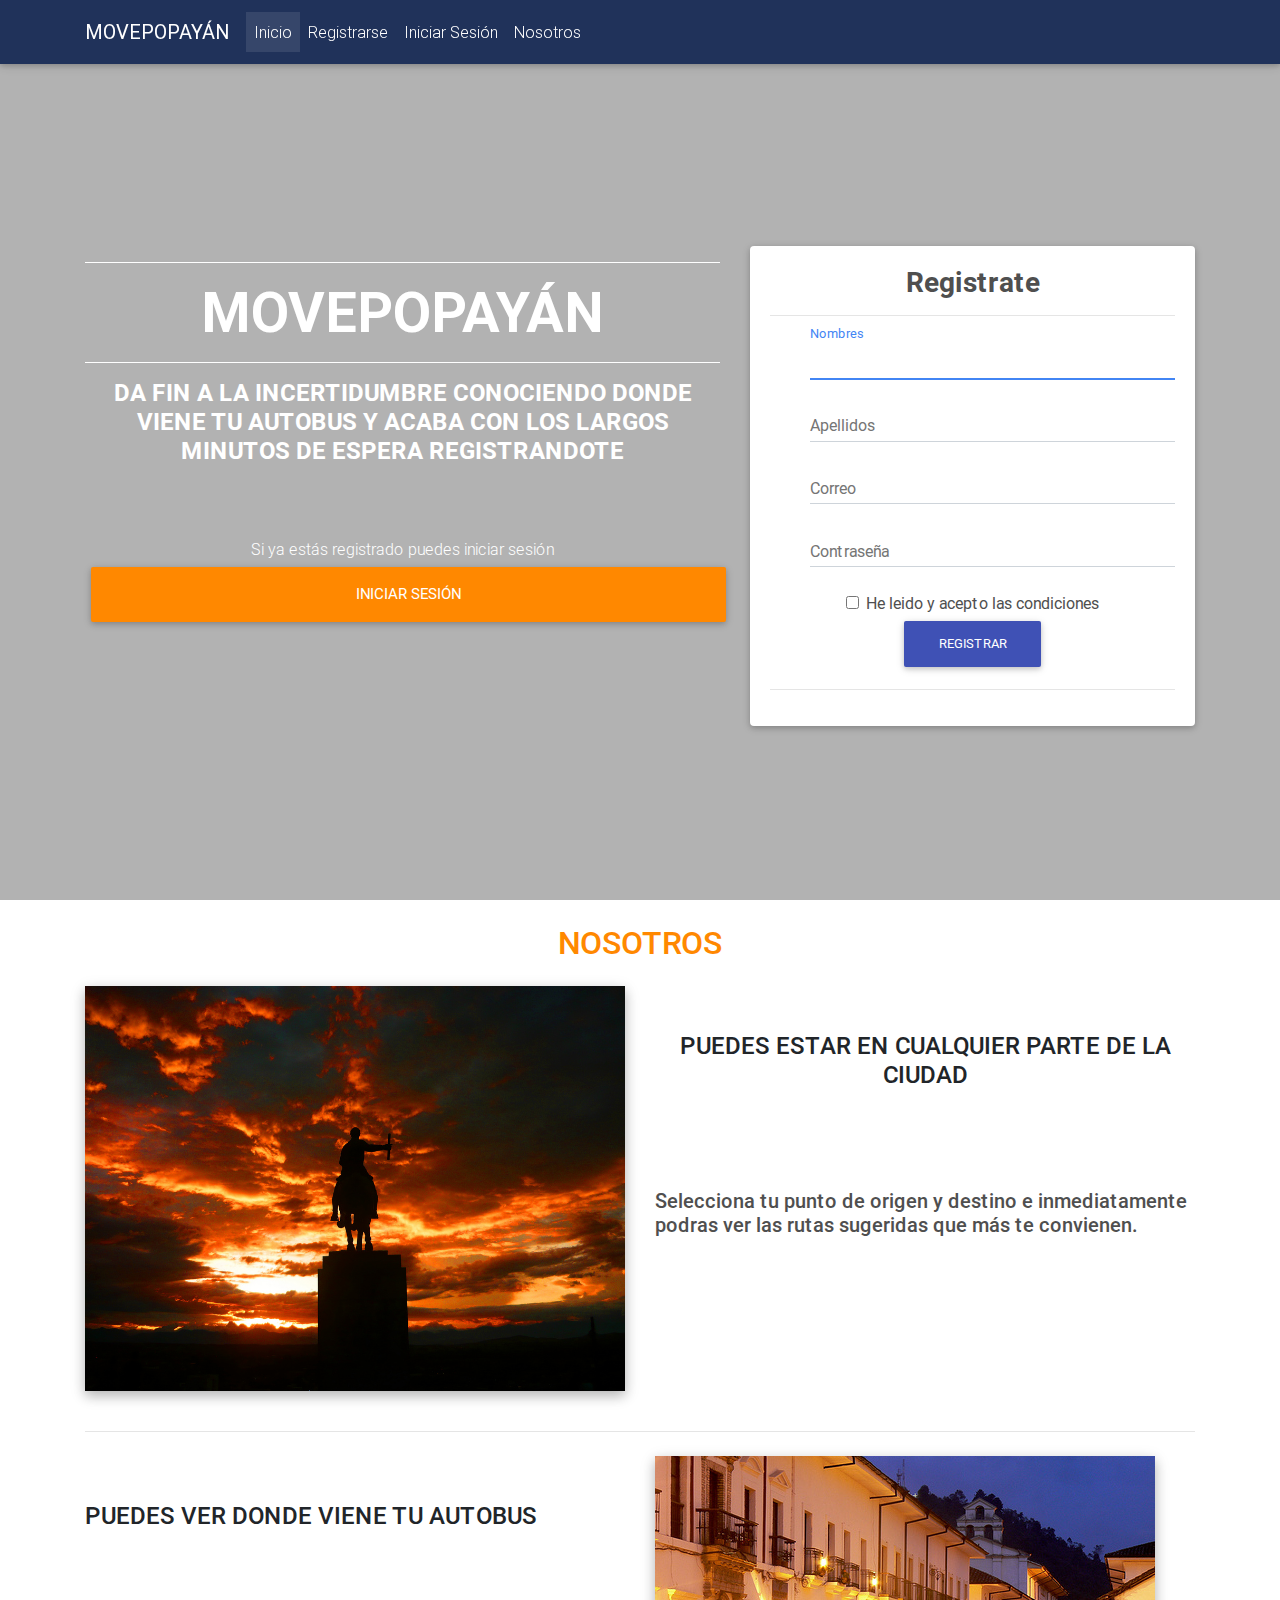
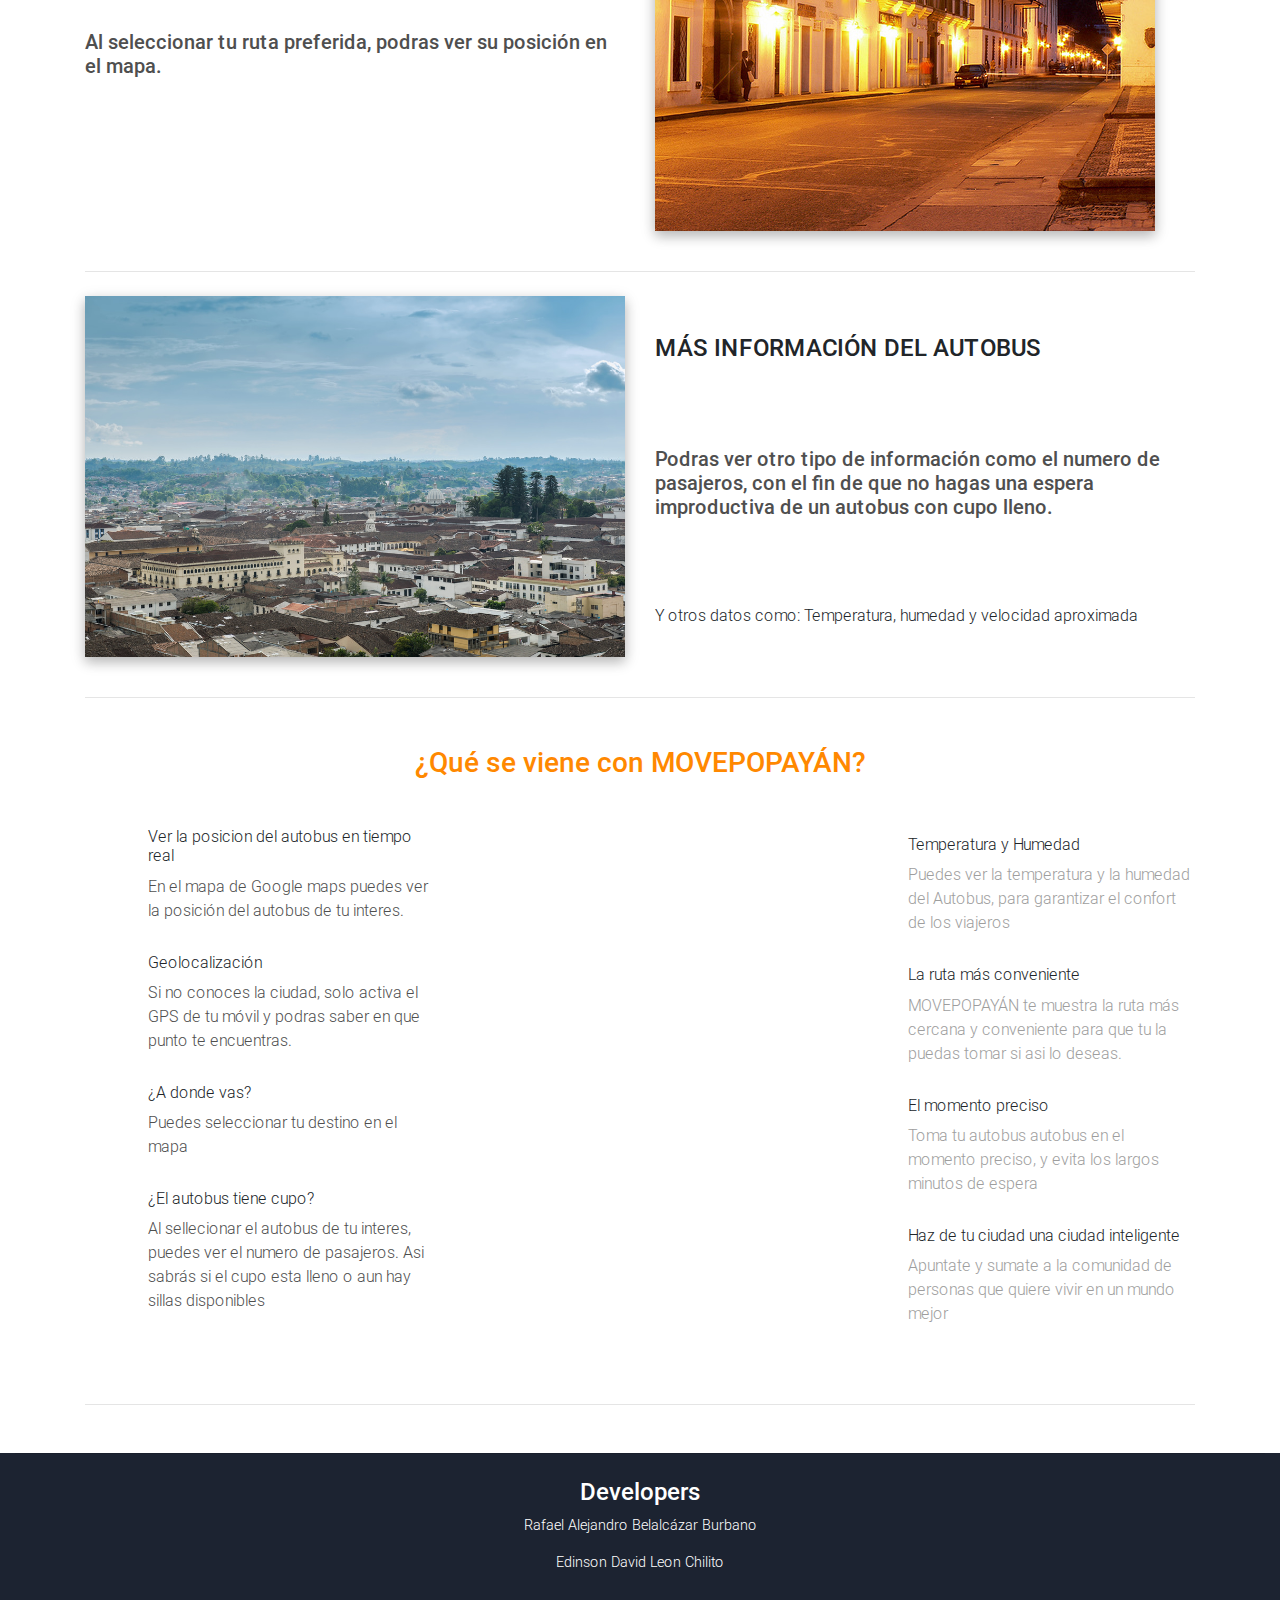
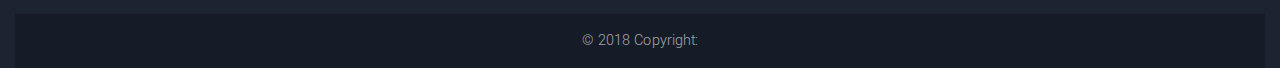
<file: index.html>
<!DOCTYPE html>
<html lang="en">

<head>
  <meta charset="utf-8">
  <meta name="viewport" content="width=device-width, initial-scale=1, shrink-to-fit=no">
  <meta http-equiv="x-ua-compatible" content="ie=edge">
  <title>MOVEPOPAYÁN</title>
  <!-- Font Awesome -->
  <link rel="stylesheet" href="https://use.fontawesome.com/releases/v5.0.13/css/all.css"
    integrity="sha384-DNOHZ68U8hZfKXOrtjWvjxusGo9WQnrNx2sqG0tfsghAvtVlRW3tvkXWZh58N9jp" crossorigin="anonymous">
  <!-- Bootstrap core CSS -->
  <link href="css/bootstrap.min.css" rel="stylesheet">
  <!-- Material Design Bootstrap -->
  <link href="css/mdb.min.css" rel="stylesheet">
  <!-- Your custom styles (optional) -->
  <link href="css/style.css" rel="stylesheet">
</head>

<body>

  <!-- Navbar -->
  <nav class="navbar fixed-top navbar-expand-lg navbar-dark scrolling-navbar">
    <div class="container">

      <!-- Brand -->
      <a class="navbar-brand" href="#">
        <i class="fab fa-accusoft"></i>
        <strong class="d-none d-md-inline">MOVEPOPAYÁN</strong>
      </a>

      <!-- Collapse -->
      <button class="navbar-toggler" type="button" data-toggle="collapse" data-target="#navbarSupportedContent"
        aria-controls="navbarSupportedContent" aria-expanded="false" aria-label="Toggle navigation">
        <span class="navbar-toggler-icon"></span>
      </button>

      <!-- Links -->
      <div class="collapse navbar-collapse" id="navbarSupportedContent">

        <!-- Left -->
        <ul class="navbar-nav mr-auto">
          <li class="nav-item active">
            <a class="nav-link" href="#">Inicio
            </a>
          </li>
          <li class="nav-item">
            <a class="nav-link" href="#form">Registrarse</a>
          </li>
          <li class="nav-item">
            <a class="nav-link" data-toggle="modal" data-target="#exampleModal">Iniciar Sesión</a>
          </li>
          <li class="nav-item">
            <a class="nav-link" href="#nosotros">Nosotros</a>
          </li>
        </ul>
      </div>

    </div>
  </nav>

  </div>

  </div>
  </nav>
  <!-- Navbar -->

  <!-- Full Page Intro -->
  <div class="view full-page-intro "
    style="background-image: url('https://blog.ryanair.com/wp-content/uploads/2016/02/city-apps.jpg'); background-repeat: no-repeat; background-size: cover;">

    <!-- Mask & flexbox options-->
    <div class="mask rgba-black-light d-flex justify-content-center align-items-center">

      <!-- Content -->
      <div class="container mt-5">

        <!--Grid row-->
        <div class="row wow mt-5 fadeIn">

          <!--Grid column-->
          <div class="col-md-7 mb-4 mt-2 pt-3 white-text text-center text-md-left">
            <hr class="hr-light">
            <h1 class="display-4 sm-text font-weight-bold text-center">MOVEPOPAYÁN</h1>

            <hr class="hr-light">

            <p class="text-center sm-text-1 h4 m-3">
              <strong>DA FIN A LA INCERTIDUMBRE CONOCIENDO DONDE VIENE TU AUTOBUS Y ACABA CON LOS LARGOS MINUTOS DE
                ESPERA REGISTRANDOTE</strong>
            </p>

            <p class="mb-4 d-none d-md-block text-center p-3">
              <div class="w-100 d-flex justify-content-center">

                Si ya estás registrado puedes iniciar sesión
              </div>
              <a data-toggle="modal" data-target="#exampleModal" href="#"
                class="btn btn-warning btn-lg align-items-center justify-content-center  d-flex w-100">Iniciar sesión
              </a>

            </p>


          </div>
          <!--Grid column-->

          <!--Grid column-->
          <div class="col-md-5 col-xl-5 mb-5 mt-2 pt-3">

            <!--Card-->
            <div class="card">

              <!--Card content-->
              <div class="card-body">

                <!-- Form -->
                <form id="form">
                  <!-- Heading -->
                  <h3 class="dark-grey-text text-center">
                    <strong>Registrate</strong>
                  </h3>
                  <hr>

                  <div class="md-form">
                    <i class="fa fa-user prefix grey-text"></i>
                    <input type="text" id="form1" class="form-control" required autofocus autocomplete>
                    <label for="form1">Nombres</label>
                  </div>
                  <div class="md-form">
                    <i class="fa fa-user prefix grey-text"></i>
                    <input type="text" id="form2" class="form-control" required>
                    <label for="form2">Apellidos</label>
                  </div>
                  <div class="md-form">
                    <i class="fa fa-envelope prefix grey-text"></i>
                    <input type="email" id="form3" class="form-control" required>
                    <label for="form3">Correo</label>
                  </div>

                  <div class="md-form">
                    <i class="fa fa-unlock-alt prefix grey-text"></i>
                    <input type="password" id="form4" required class="password form-control"></input>
                    <label for="form4">Contraseña</label>
                  </div>

                  <div class="text-center">
                    <fieldset class="form-check">
                      <input type="checkbox" class="form-check-input" id="checkbox1">
                      <label for="checkbox1" class="form-check-label dark-grey-text disabled required">He leido y acepto
                        las condiciones</label>
                    </fieldset>
                    <button class="btn btn-indigo" type="submit">Registrar</button>
                    <hr>
                  </div>

                </form>
                <!-- Form -->

              </div>

            </div>
            <!--/.Card-->

          </div>
          <!--Grid column-->

        </div>
        <!--Grid row-->

        <!-- Modal -->
        <div class="modal fade" id="exampleModal" tabindex="-1" role="dialog" aria-labelledby="exampleModalLabel"
          aria-hidden="true">
          <div class="modal-dialog" role="document">
            <div class="modal-content">
              <div class="modal-header">
                <h5 class="modal-title" id="exampleModalLabel">Inicia sesión</h5>
                <button type="button" class="close" data-dismiss="modal" aria-label="Close">
                  <span aria-hidden="true">&times;</span>
                </button>
              </div>
              <div class="modal-body">
                <div class="card">
                  <!--Card content-->
                  <div class="card-body">

                    <!-- Form -->
                    <form name="">
                      <!-- Heading -->
                      <h3 class="dark-grey-text text-center">
                        <strong>Inicia sesión</strong>
                      </h3>
                      <hr>

                      <div class="md-form">
                        <i class="fa fa-envelope prefix grey-text"></i>
                        <input type="email" id="loginname" class="form-control" required>
                        <label for="loginname">Correo</label>
                      </div>

                      <div class="md-form">
                        <i class="fa fa-unlock-alt prefix grey-text"></i>
                        <input type="password" id="loginpass" required class="password form-control"></input>
                        <label for="loginpass">Contraseña</label>
                      </div>
                      <button type="button" class="btn btn-primary">Login</button>
                      <hr>
                  </div>

                  </form>
                  <!-- Form -->

                </div>


              </div>
            </div>
          </div>
        </div>
      </div>

    </div>
    <!-- Content -->

  </div>
  <!-- Mask & flexbox options-->

  </div>
  <!-- Full Page Intro -->

  <!--Main layout-->
  <main id="nosotros">
    <div class="container">

      <!--Section: Main info-->
      <p class="text-center h2 text-warning m-4 ">NOSOTROS</p>
      <section class="mt-4">

        <!--Grid row-->
        <div class="row">

          <!--Grid column-->
          <div class="col-md-6 mb-4 wow fadeInLeft">

            <img src="img/pic01.jpg" class="img-fluid z-depth-1-half" alt="">

          </div>
          <!--Grid column-->

          <!--Grid column-->
          <div class="col-md-6 mb-0 d-flex align-items-center flex-wrap wow fadeIn">

            <!-- Main heading -->
            <h3 class="h4 text-center mb-2 ">PUEDES ESTAR EN CUALQUIER PARTE DE LA CIUDAD</h3>
            <p class="h5 dark-grey-text">Selecciona tu punto de origen y destino e inmediatamente podras ver las rutas
              sugeridas que más te convienen.</p>
            <!-- Main heading -->
            <hr>

          </div>
          <!--Grid column-->

        </div>
        <!--Grid row-->

      </section>
      <hr>

      <section class="mt-4">

        <!--Grid row-->
        <div class="row flex-row-reverse ">

          <!--Grid column-->
          <div class="col-md-6 mb-4 wow fadeInRight">

            <img src="img/pic02.jpg" class="img-fluid z-depth-1-half" alt="">

          </div>
          <!--Grid column-->

          <!--Grid column-->
          <div class="col-md-6 mb-0 d-flex align-items-center flex-wrap wow fadeIn">

            <!-- Main heading -->
            <h3 class="h4 text-center mb-2 ">PUEDES VER DONDE VIENE TU AUTOBUS</h3>
            <p class="h5 dark-grey-text ">Al seleccionar tu ruta preferida, podras ver su posición en el mapa.</p>
            <!-- Main heading -->
            <hr>

          </div>
          <!--Grid column-->

        </div>
        <!--Grid row-->

      </section>
      <hr>

      <section class="mt-4 wow fadeIn">

        <!--Grid row-->
        <div class="row">

          <!--Grid column-->
          <div class="col-md-6 mb-4 wow fadeInLeft">

            <img src="img/pic03.jpg" class="img-fluid z-depth-1-half" alt="">

          </div>
          <!--Grid column-->

          <!--Grid column-->
          <div class="col-md-6 mb-0 d-flex align-items-center flex-wrap">

            <!-- Main heading -->
            <h3 class="h4 text-center mb-2 ">MÁS INFORMACIÓN DEL AUTOBUS</h3>
            <p class="h5 dark-grey-text">Podras ver otro tipo de información como el numero de pasajeros, con el fin de
              que no hagas una espera improductiva
              de un autobus con cupo lleno.</p>
            <p>Y otros datos como: Temperatura, humedad y velocidad aproximada</p>
            <!-- Main heading -->
            <hr>

          </div>
          <!--Grid column-->

        </div>
        <!--Grid row-->

      </section>
      <hr>
      <!--Section: Main info-->

      <!--Section: Not enough-->
      <section>

        <h2 class="my-5 h3 text-center text-warning">¿Qué se viene con MOVEPOPAYÁN?</h2>

        <!--First row-->
        <div class="row features-small mb-5 mt-3 wow fadeIn">

          <!--First column-->
          <div class="col-md-4">
            <!--First row-->
            <div class="row">
              <div class="col-2">
                <i class="fa fa-check-circle fa-2x indigo-text"></i>
              </div>
              <div class="col-10">
                <h6 class="feature-title">Ver la posicion del autobus en tiempo real</h6>
                <p class="dark-grey-text">En el mapa de Google maps puedes ver la posición del autobus de tu interes.
                </p>
                <div style="height:15px"></div>
              </div>
            </div>
            <!--/First row-->

            <!--Second row-->
            <div class="row">
              <div class="col-2">
                <i class="fa fa-check-circle fa-2x indigo-text"></i>
              </div>
              <div class="col-10">
                <h6 class="feature-title">Geolocalización</h6>
                <p class="dark-grey-text">Si no conoces la ciudad, solo activa el GPS de tu móvil y podras saber en que
                  punto te encuentras.
                </p>
                <div style="height:15px"></div>
              </div>
            </div>
            <!--/Second row-->

            <!--Third row-->
            <div class="row">
              <div class="col-2">
                <i class="fa fa-check-circle fa-2x indigo-text"></i>
              </div>
              <div class="col-10">
                <h6 class="feature-title">¿A donde vas?</h6>
                <p class="dark-grey-text">Puedes seleccionar tu destino en el mapa</p>
                <div style="height:15px"></div>
              </div>
            </div>
            <!--/Third row-->

            <!--Fourth row-->
            <div class="row">
              <div class="col-2">
                <i class="fa fa-check-circle fa-2x indigo-text"></i>
              </div>
              <div class="col-10">
                <h6 class="feature-title">¿El autobus tiene cupo?</h6>
                <p class="dark-grey-text">Al sellecionar el autobus de tu interes, puedes ver el numero de pasajeros.
                  Asi
                  sabrás si el cupo esta lleno
                  o aun hay sillas disponibles
                </p>
                <div style="height:15px"></div>
              </div>
            </div>
            <!--/Fourth row-->
          </div>
          <!--/First column-->

          <!--Second column-->
          <div class="col-md-4 flex-center">
            <!-- <img src="https://mdbootstrap.com/img/Others/screens.png" alt="MDB Magazine Template displayed on iPhone" class="z-depth-0 img-fluid"> -->
          </div>
          <!--/Second column-->

          <!--Third column-->
          <div class="col-md-4 mt-2">
            <!--First row-->
            <div class="row">
              <div class="col-2">
                <i class="fa fa-check-circle fa-2x indigo-text"></i>
              </div>
              <div class="col-10">
                <h6 class="feature-title">Temperatura y Humedad</h6>
                <p class="grey-text">Puedes ver la temperatura y la humedad del Autobus, para garantizar el confort de
                  los
                  viajeros
                </p>
                <div style="height:15px"></div>
              </div>
            </div>
            <!--/First row-->

            <!--Second row-->
            <div class="row">
              <div class="col-2">
                <i class="fa fa-check-circle fa-2x indigo-text"></i>
              </div>
              <div class="col-10">
                <h6 class="feature-title">La ruta más conveniente</h6>
                <p class="grey-text">MOVEPOPAYÁN te muestra la ruta más cercana y conveniente para que tu la puedas
                  tomar
                  si asi lo deseas.
                </p>
                <div style="height:15px"></div>
              </div>
            </div>
            <!--/Second row-->

            <!--Third row-->
            <div class="row">
              <div class="col-2">
                <i class="fa fa-check-circle fa-2x indigo-text"></i>
              </div>
              <div class="col-10">
                <h6 class="feature-title">El momento preciso</h6>
                <p class="grey-text">Toma tu autobus autobus en el momento preciso, y evita los largos minutos de espera
                </p>
                <div style="height:15px"></div>
              </div>
            </div>
            <!--/Third row-->

            <!--Fourth row-->
            <div class="row">
              <div class="col-2">
                <i class="fa fa-check-circle fa-2x indigo-text"></i>
              </div>
              <div class="col-10">
                <h6 class="feature-title">Haz de tu ciudad una ciudad inteligente</h6>
                <p class="grey-text">Apuntate y sumate a la comunidad de personas que quiere vivir en un mundo mejor</p>
                <div style="height:15px"></div>
              </div>
            </div>
            <!--/Fourth row-->
          </div>
          <!--/Third column-->

        </div>
        <!--/First row-->

      </section>
      <!--Section: Not enough-->

      <hr class="mb-5">

    </div>
  </main>
  <!--Main layout-->

  <!--Footer-->
  <footer class="page-footer text-center font-small mt-4 wow fadeIn container-fluid">



    <hr class="my-4">

    <!-- Social icons -->
    <div class="pb-4 row">
      <p class="col-12 h4">Developers</p>
      <div class="col-12">
        <p>Rafael Alejandro Belalcázar Burbano</p>
        <p>Edinson David Leon Chilito</p>
      </div>

    </div>
    <!-- Social icons -->

    <!--Copyright-->
    <div class="footer-copyright py-3">
      © 2018 Copyright:

    </div>
    <!--/.Copyright-->

  </footer>
  <!--/.Footer-->

  <!-- SCRIPTS -->
  <!-- JQuery -->
  <script type="text/javascript" src="js/jquery-3.2.1.min.js"></script>
  <!-- Bootstrap tooltips -->
  <script type="text/javascript" src="js/popper.min.js"></script>
  <!-- Bootstrap core JavaScript -->
  <script type="text/javascript" src="js/bootstrap.min.js"></script>
  <!-- MDB core JavaScript -->
  <script type="text/javascript" src="js/mdb.min.js"></script>
  <!-- Initializations -->
  <script type="text/javascript">
    // Animations initialization
    new WOW().init();
  </script>
  <script src="js/smooth-scroll.polyfills.min.js"></script>
  <script>
    var scroll = new SmoothScroll('a[href*="#"]');
  </script>
</body>

</html>
</file>
<file: css/style.css>
/* Required height of parents of the Half Page Carousel for proper displaying carousel itself */
html,
body,
.view {
  height: 100%; }

@media (max-width: 780px) {
  .full-page-intro {
    height: 1000px; } }

/* Half Page Carousel itself*/
.carousel {
  height: 50%; }
  .carousel .carousel-inner {
    height: 100%; }
    .carousel .carousel-inner .carousel-item,
    .carousel .carousel-inner .active {
      height: 100%; }

/* Adjustment for mobile devices*/
@media (max-width: 776px) {
  .carousel {
    height: 100%; } }

/* Navbar animation */
.navbar {
  background-color: rgba(8, 29, 75, 0.863); 
  /* height: 50px; */
}

.top-nav-collapse {
  background-color: #1C2331; }

/* Adding color to the Navbar on mobile */
@media only screen and (max-width: 768px) {
  .navbar {
    background-color: #1C2331; } }

/* Footer color for sake of consistency with Navbar */
.page-footer {
  background-color: #1C2331; }

  html,
  body,
  header,
  .view {
    height: 100%;
  }

  @media (max-width: 766px) {
    html,
    body,
    header,
    .view {
      height: 1000px;
    }
    .sm-text {
      font-size: 2rem;
    }

    .sm-text-1 {
      font-size: 1rem;
    }

  }

  @media (min-width: 800px) and (max-width: 850px) {
    html,
    body,
    header,
    .view {
      height: 700px;
    }

  }

  @media (min-width: 800px) and (max-width: 850px) {
    .navbar:not(.top-nav-collapse) {
      background: #1C2331 !important;
    }

  }
</file>
